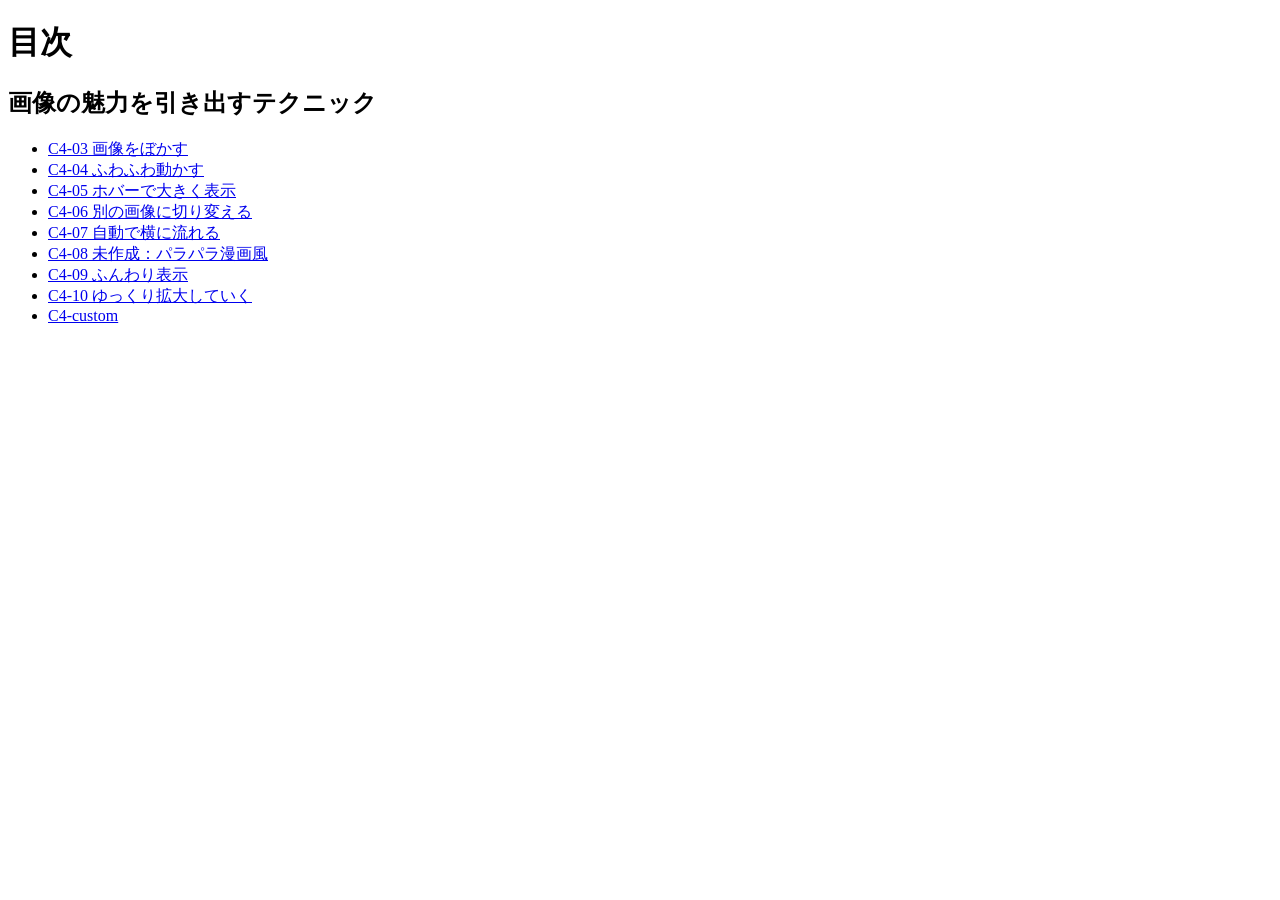
<file: index.html>
<!DOCTYPE html>
<html lang="ja">
<head>
  <meta charset="UTF-8">
  <title>20261126-js</title>
</head>
<body>
  <h1>目次</h1>
  <h2>画像の魅力を引き出すテクニック</h2>
  <ul>
    <li><a href="C4-03/index.html">C4-03 画像をぼかす</a></li>
    <li><a href="C4-04/index.html">C4-04 ふわふわ動かす</a></li>
    <li><a href="C4-05/index.html">C4-05 ホバーで大きく表示</a></li>
    <li><a href="C4-06/index.html">C4-06 別の画像に切り変える</a></li>
    <li><a href="C4-07/index.html">C4-07 自動で横に流れる</a></li>
    <li><a href="C4-08/index.html">C4-08 未作成：パラパラ漫画風</a></li>
    <li><a href="C4-09/index.html">C4-09 ふんわり表示</a></li>
    <li><a href="C4-10/index.html">C4-10 ゆっくり拡大していく</a></li>
    <li><a href="C4-custom/index.html">C4-custom </a></li>
  </ul>
</body>
</html>
</file>
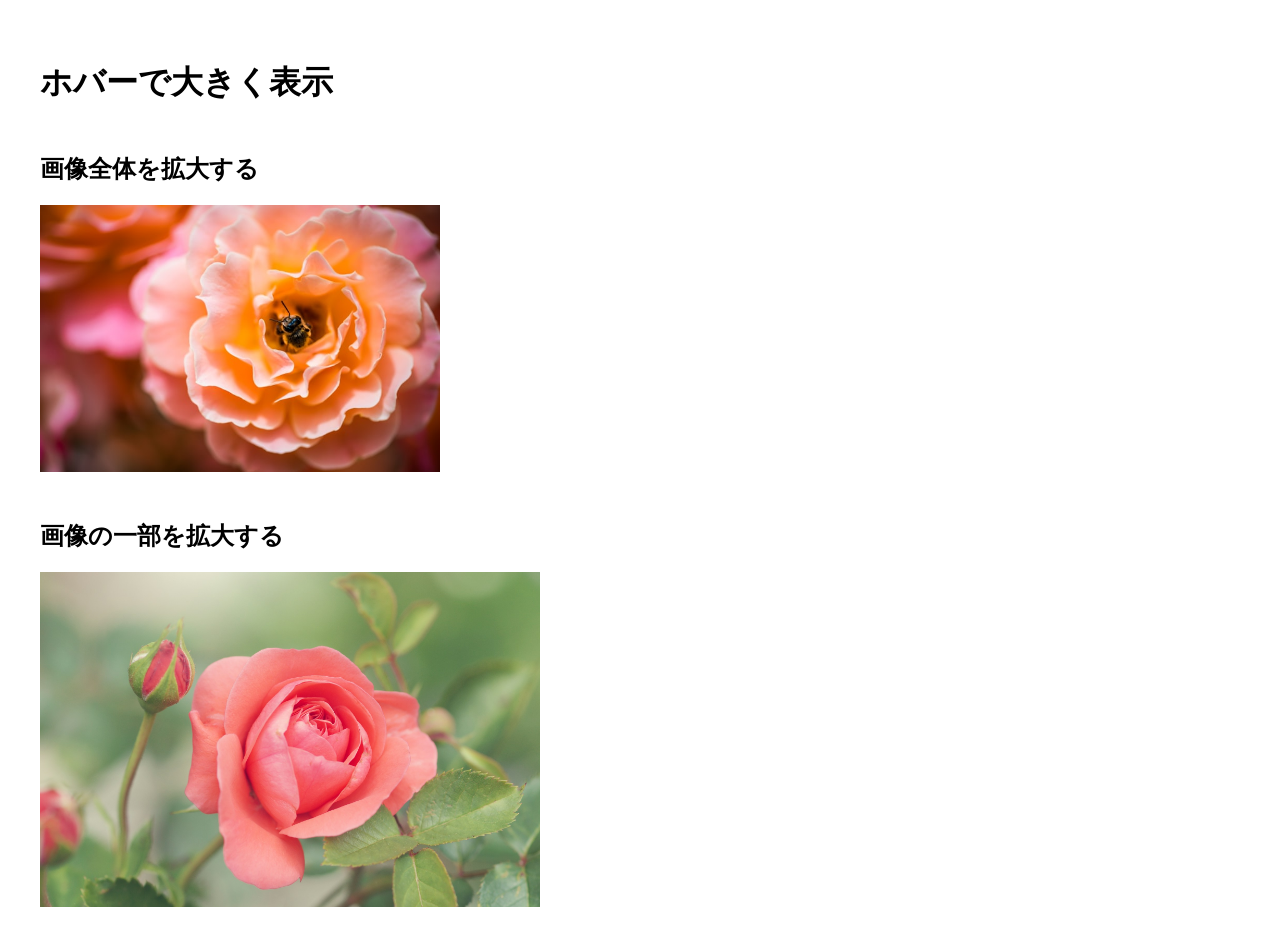
<file: C4-05/index.html>
<!DOCTYPE html>
<html lang="ja">

<head>
    <meta charset="UTF-8">
    <title>C4-05</title>
    <link rel="stylesheet" href="style.css">
</head>

<body>
    <h1>ホバーで大きく表示</h1>
<h2>画像全体を拡大する</h2>
<img class="img-zoom" src='images/flower1.jpg' alt='花1'>

<h2>画像の一部を拡大する</h2>
<div class="img-container">
  <img class="img-base" src="images/flower2.jpg" alt="花2">
  <div class="img-magnifier">
    <img src="images/flower2.jpg" alt="花2">
  </div>
</div>
  <script src="script.js"></script>
</body>

</html>
</file>
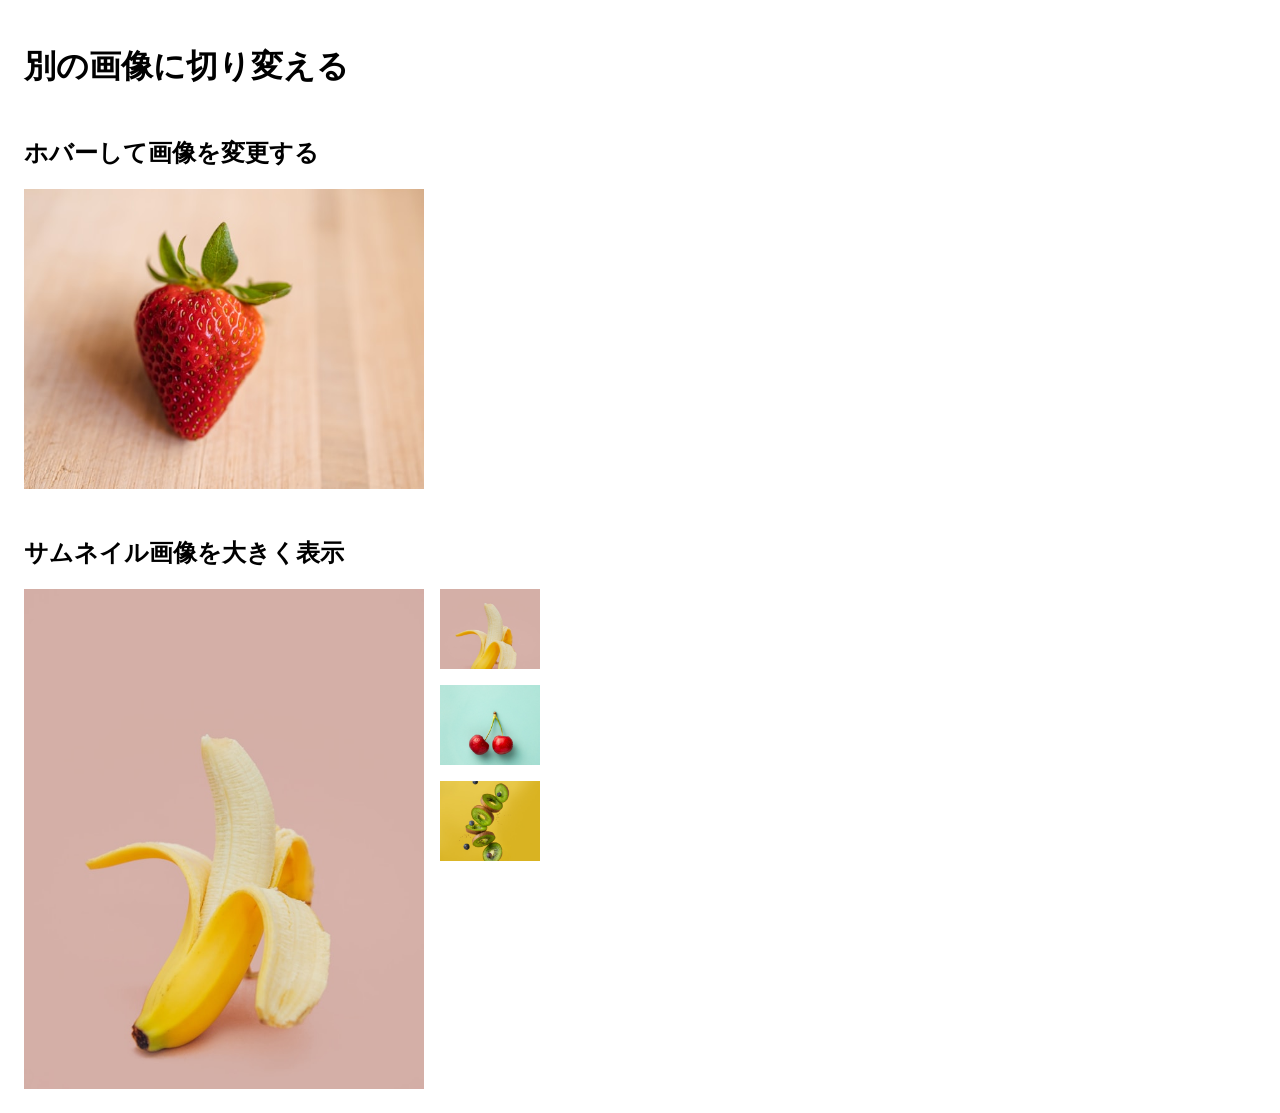
<file: C4-06/index.html>
<!DOCTYPE html>
<html lang="ja">

<head>
    <meta charset="UTF-8">
    <title>C4-06</title>
    <link rel="stylesheet" href="style.css">
</head>

<body>
    <h1>別の画像に切り変える</h1>
    <h2>ホバーして画像を変更する</h2>
    <div class="img-container">
        <img class="img-change"
            src='images/strawberry1.jpg'
            alt='いちご1'>
    </div>

    <h2>サムネイル画像を大きく表示</h2>
    <div class="gallery">
        <div class="gallery-main">
            <img src='images/gallery1.jpg'
                alt='画像1'>
        </div>
        <ul class="gallery-thumbnail">
            <li>
                <img src='images/gallery1.jpg'
                    alt='画像1'>
            </li>
            <li>
                <img src='images/gallery2.jpg'
                    alt='画像2'>
            </li>
            <li>
                <img src='images/gallery3.jpg'
                    alt='画像3'>
            </li>
        </ul>
    </div>
    <script src="script.js"></script>
</body>

</html>
</file>
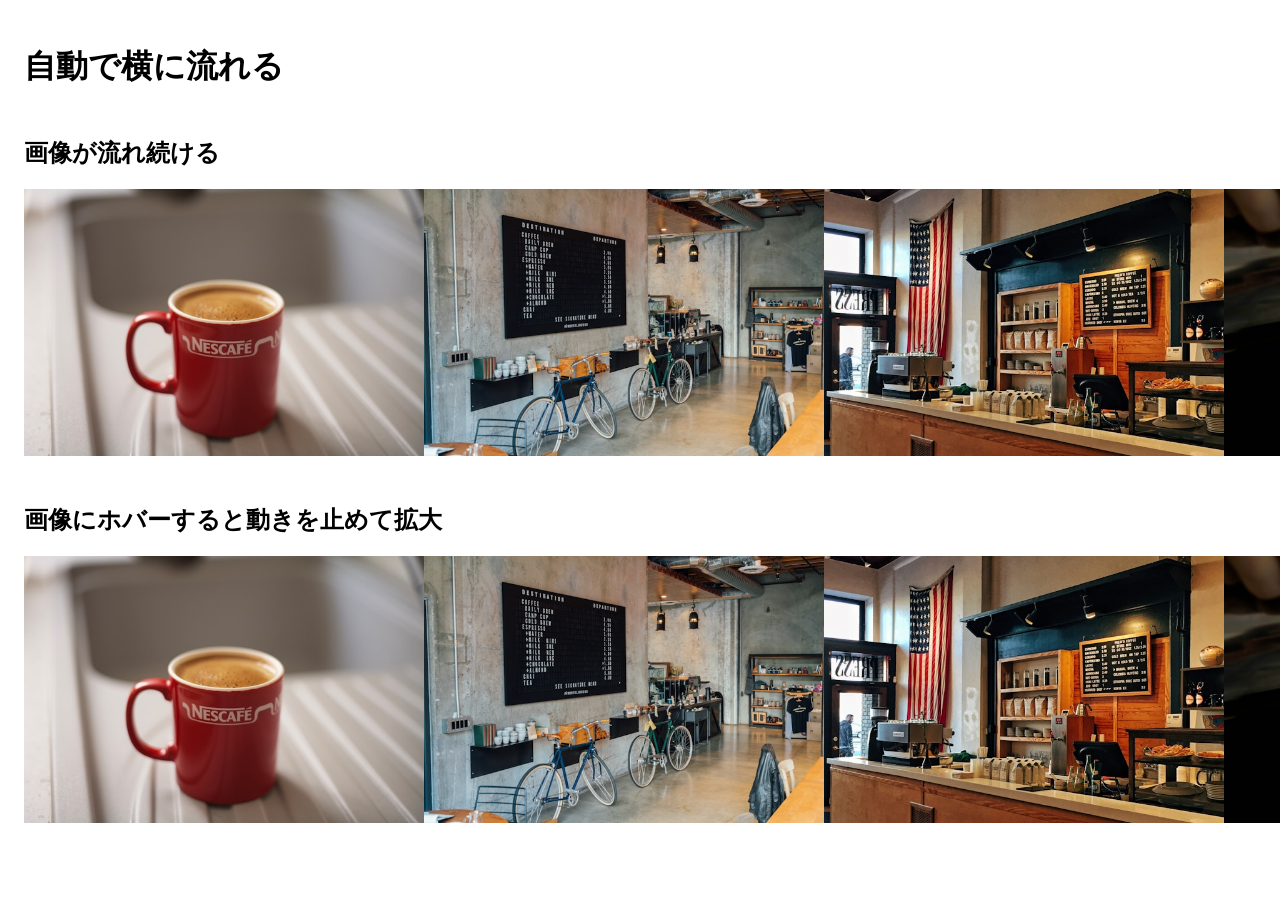
<file: C4-07/index.html>
<!DOCTYPE html>
<html lang="ja">

<head>
    <meta charset="UTF-8">
    <title>C4-07</title>
    <link rel="stylesheet" href="style.css">
</head>

<body>
    <h1>自動で横に流れる</h1>
<h2>画像が流れ続ける</h2>
<div class="marquee-container">
  <div class="marquee-inner">
    <img src='images/cafe1.jpg' alt='カフェ1'>
    <img src='images/cafe2.jpg' alt='カフェ2'>
    <img src='images/cafe3.jpg' alt='カフェ3'>
    <img src='images/cafe4.jpg' alt='カフェ4'>
  </div>
  <div class="marquee-inner">
    <img src='images/cafe1.jpg' alt='カフェ1'>
    <img src='images/cafe2.jpg' alt='カフェ2'>
    <img src='images/cafe3.jpg' alt='カフェ3'>
    <img src='images/cafe4.jpg' alt='カフェ4'>
  </div>
</div>

<h2>画像にホバーすると動きを止めて拡大</h2>
<div class="marquee-container">
  <div class="marquee-inner-stop">
    <img src='images/cafe1.jpg' alt='カフェ1'>
    <img src='images/cafe2.jpg' alt='カフェ2'>
    <img src='images/cafe3.jpg' alt='カフェ3'>
    <img src='images/cafe4.jpg' alt='カフェ4'>
  </div>
  <div class="marquee-inner-stop">
    <img src='images/cafe1.jpg' alt='カフェ1'>
    <img src='images/cafe2.jpg' alt='カフェ2'>
    <img src='images/cafe3.jpg' alt='カフェ3'>
    <img src='images/cafe4.jpg' alt='カフェ4'>
  </div>
</div>
    <script src="script.js"></script>
</body>

</html>
</file>
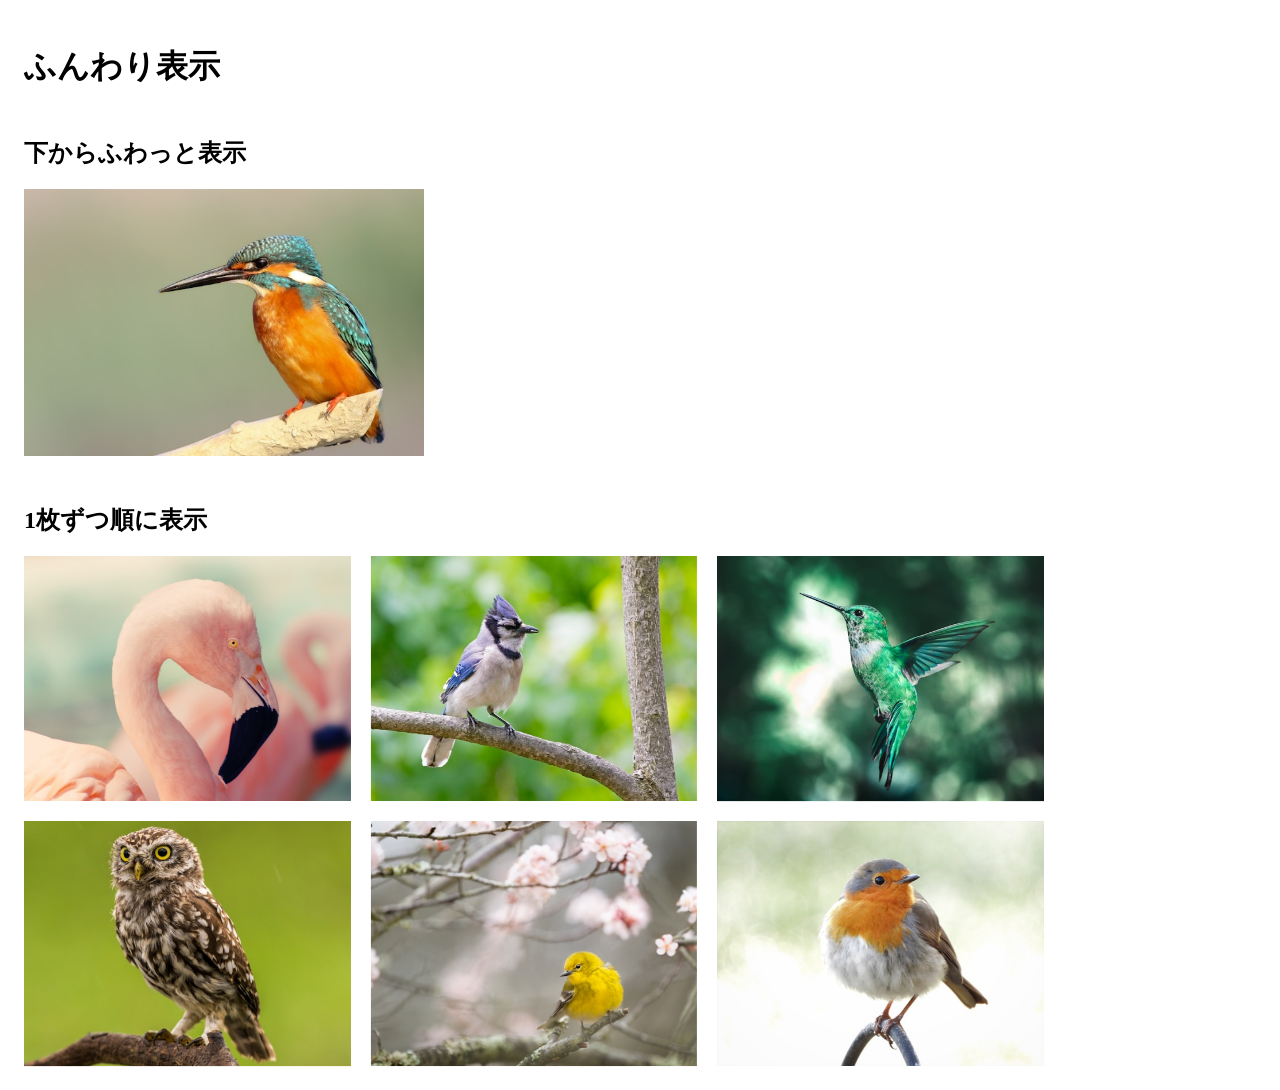
<file: C4-09/index.html>
<!DOCTYPE html>
<html lang="ja">

<head>
    <meta charset="UTF-8">
    <title>C4-09</title>
    <link rel="stylesheet" href="style.css">
</head>

<body>
    <h1>ふんわり表示</h1>
<h2>下からふわっと表示</h2>
<img class="img-fadein" src='images/bird1.jpg' alt='鳥1'>

<h2>1枚ずつ順に表示</h2>
<div class="gallery">
    <img class="gallery-item" src="images/bird2.jpg" alt="鳥2">
    <img class="gallery-item" src="images/bird3.jpg" alt="鳥3">
    <img class="gallery-item" src="images/bird4.jpg" alt="鳥4">
    <img class="gallery-item" src="images/bird5.jpg" alt="鳥5">
    <img class="gallery-item" src="images/bird6.jpg" alt="鳥6">
    <img class="gallery-item" src="images/bird7.jpg" alt="鳥7">
</div>
    <script src="script.js"></script>
</body>

</html>
</file>
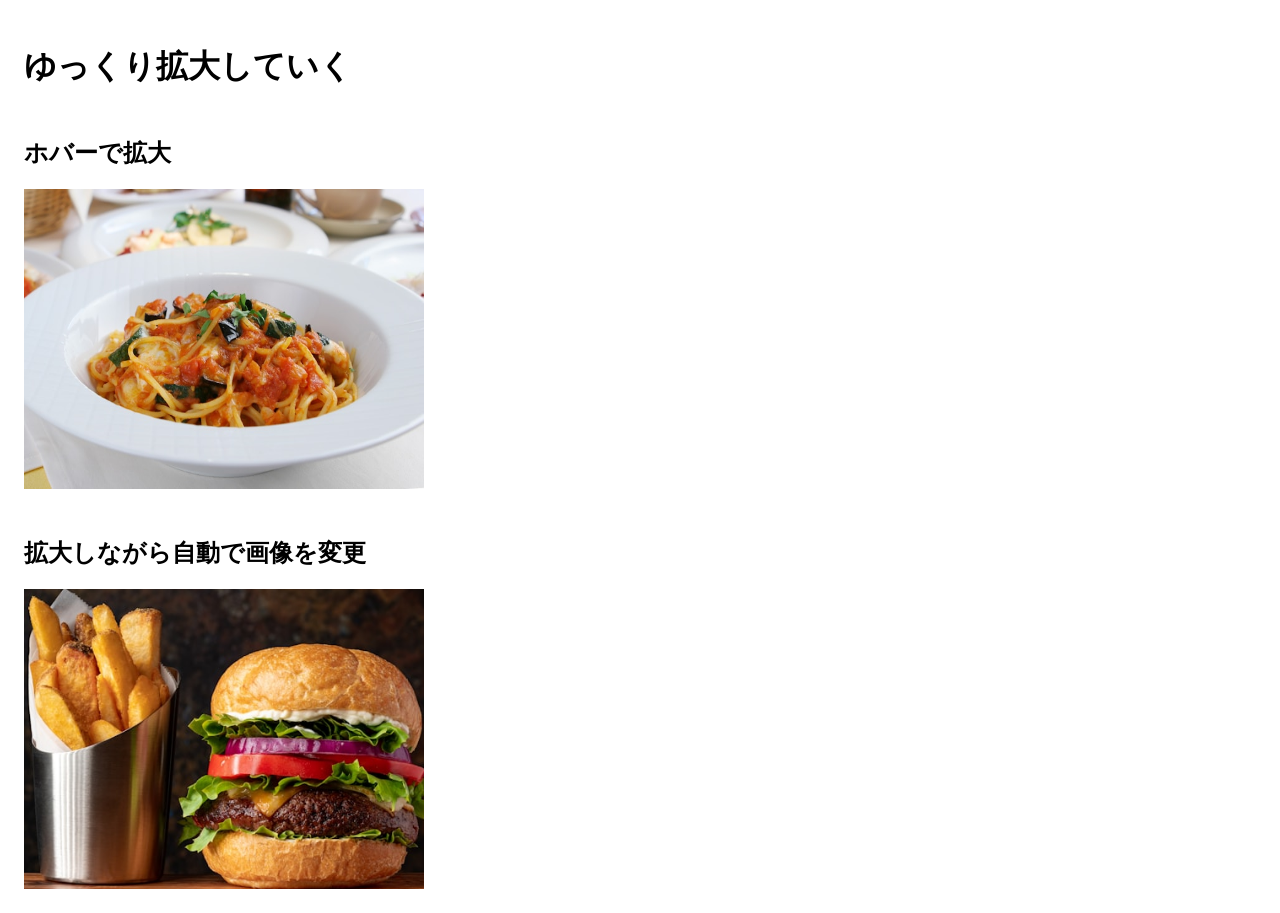
<file: C4-10/index.html>
<!DOCTYPE html>
<html lang="ja">

<head>
    <meta charset="UTF-8">
    <title>C4-10</title>
    <link rel="stylesheet" href="style.css">
</head>

<body>
    <h1>ゆっくり拡大していく</h1>
<h2>ホバーで拡大</h2>
<div class="zoom">
  <img src='images/food1.jpg' alt='料理1'>
</div>

<h2>拡大しながら自動で画像を変更</h2>
<div class="gallery-container">
  <img class="gallery-item" src='images/food2.jpg' alt='料理2'>
  <img class="gallery-item" src='images/food3.jpg' alt='料理3'>
  <img class="gallery-item" src='images/food4.jpg' alt='料理4'>
</div>
    <script src="script.js"></script>
</body>

</html>
</file>
<file: C4-05/style.css>
@charset "utf-8";
* {
  box-sizing: border-box;
}

/* 共通（※DEMOによっては一部変更の必要アリ） */
img {
  display: block;
}
/* 画像全体を拡大する */
.img-zoom {
  transition: .4s;
  max-width: 400px;
}
.img-zoom:hover {
  scale: 1.1;
  rotate: -10deg;
}

/* 画像の一部を拡大する */
.img-container {
  position: relative;
  display: inline-block;
}
.img-base {
  width: 500px;
  height: auto;
}
.img-magnifier {
  position: absolute;
  border: 2px solid #000;
  border-radius: 50%;
  width: 150px;
  height: 150px;
  overflow: hidden;
  pointer-events: none;
  display: none;
}
.img-magnifier img {
  position: absolute;
  width: 1000px; /* 拡大用の画像サイズ */
  height: auto;
  transform-origin: top left;
}

/* 基本スタイル */
body {
  padding: 2rem;
}
img {
  display: block;
}
h2 {
  margin-top: 3rem;
}
</file>
<file: C4-06/style.css>
@charset "utf-8";
* {
  box-sizing: border-box;
}

/* 共通（※DEMOによっては一部変更の必要アリ） */
img {
  display: block;
  max-width: 400px;
}

/* ホバーして画像を変更する */
.img-container {
  width: 400px;
  height: 300px;
  background-image: url('images/strawberry2.jpg');
  background-size: cover;
}
.img-change {
  width: 100%;
  height: 100%;
  object-fit: cover;
  transition: opacity .3s ease;
}
.img-container:hover .img-change {
  opacity: 0;
}

/* サムネイル画像を大きく表示 */
.gallery {
  display: flex;
  gap: 1rem;
}
.gallery-main img {
  width: 400px;
  height: 500px;
  object-fit: cover;
}
.gallery-thumbnail {
  list-style: none;
  padding: 0;
  margin: 0;
}
.gallery-thumbnail li {
  margin-bottom: 1rem;
}
.gallery-thumbnail img {
  width: 100px;
  height: 80px;
  object-fit: cover;
}

/* 基本スタイル */
body {
  padding: 1rem;
}
img {
  display: block;
}
h2 {
  margin-top: 3rem;
}
</file>
<file: C4-07/style.css>
@charset "utf-8";
* {
  box-sizing: border-box;
}

/* 共通（※DEMOによっては一部変更の必要アリ） */
img {
  display: block;
  max-width: 400px;
}

/* 画像が流れ続ける */
.marquee-container {
  display: flex;
  position: relative;
}
.marquee-inner {
  display: flex;
  animation: marquee 20s linear infinite;
}
@keyframes marquee {
  0% {
    translate: 0;
  }
  100% {
    translate: -100%;
  }
}

/* 画像にホバーすると動きを止めて拡大 */
.marquee-inner-stop {
  display: flex;
  animation: marquee 20s linear infinite;
}
.marquee-inner-stop img {
  transition: scale .4s;
}
.marquee-inner-stop:has(img:hover) {
  z-index: 2;
}
.marquee-inner-stop img:hover {
  scale: 1.1;
}
/* 停止時のクラス */
.marquee-paused {
  animation-play-state: paused;
}

/* 基本スタイル */
body {
  padding: 1rem;
  overflow-x: hidden;
}
img {
  display: block;
}
h2 {
  margin-top: 3rem;
}
</file>
<file: C4-09/style.css>
@charset "utf-8";
* {
  box-sizing: border-box;
}

/* 共通（※DEMOによっては一部変更の必要アリ） */
img {
  display: block;
  max-width: 400px;
}

/* 下からふわっと表示 */
.img-fadein {
  opacity: 0;
  translate: 0 50px;
  animation: fadein 1s forwards;
}
@keyframes fadein {
  to {
    opacity: 1;
    translate: 0;
  }
}

/* 1枚ずつ順に表示 */
.gallery {
    display: grid;
    gap: 20px;
    grid-template-columns: repeat(auto-fit, minmax(300px, 1fr));
    max-width: 1020px;
}
.gallery-item {
    opacity: 0;
    width: 100%;
    aspect-ratio: 4 / 3;
    object-fit: cover;
}

/* 基本スタイル */
body {
  padding: 1rem;
}
img {
  display: block;
}
h2 {
  margin-top: 3rem;
}
</file>
<file: C4-10/style.css>
@charset "utf-8";
* {
  box-sizing: border-box;
}

/* 共通（※DEMOによっては一部変更の必要アリ） */
img {
  display: block;
  max-width: 400px;
}

/* ホバーで拡大 */
.zoom {
  width: 400px;
  height: 300px;
  overflow: hidden;
}
.zoom img {
  width: 100%;
  height: 100%;
  transition: scale 1s;
}
.zoom img:hover {
  scale: 1.2;
}

/* 拡大しながら自動で画像を変更 */
.gallery-container {
  position: relative;
  width: 400px;
  height: 300px;
  overflow: hidden;
}
.gallery-item {
  position: absolute;
  top: 50%;
  left: 50%;
  width: 100%;
  height: 100%;
  object-fit: cover;
  translate: -50% -50%;
  opacity: 0;
  scale: 1;
  transition: opacity 1s, scale 4s;
}
.gallery-item.active {
  opacity: 1;
  scale: 1.2;
}

/* 基本スタイル */
body {
  padding: 1rem;
}
img {
  display: block;
}
h2 {
  margin-top: 3rem;
}
</file>
